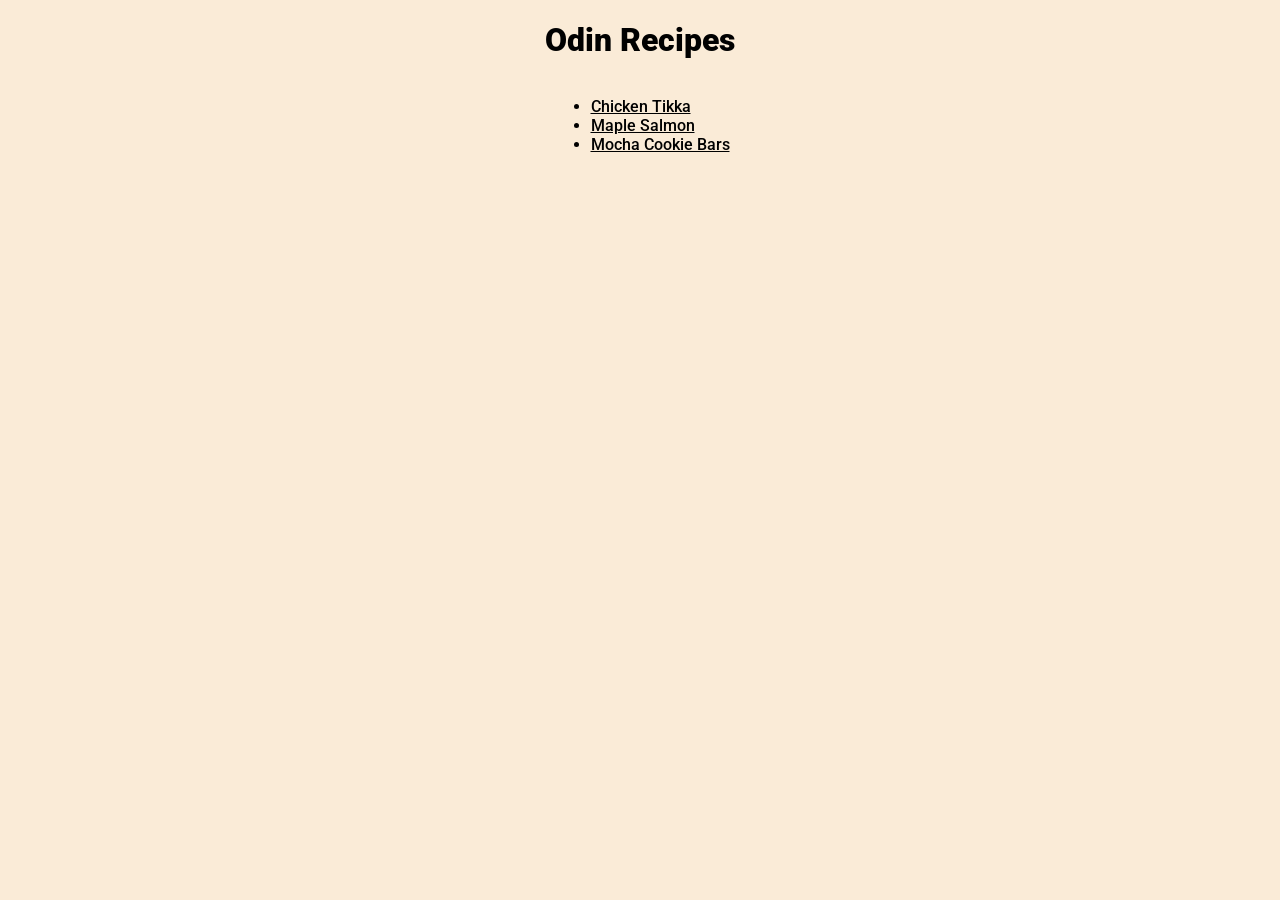
<file: index.html>
<!DOCTYPE html>
<html lang="en">
    <head>
        <meta charset="utf-8">
        <title>Odin Recipes</title>
        <link rel="stylesheet" href="./index-styles.css">
        <link rel="preconnect" href="https://fonts.googleapis.com">
        <link rel="preconnect" href="https://fonts.gstatic.com" crossorigin>
        <link href="https://fonts.googleapis.com/css2?family=Roboto:wght@300;400;500;700;900&display=swap" rel="stylesheet">
    </head>

    <body>
        <h1>Odin Recipes</h1>
        <div>
            <ul>
                <li>
                    <a href="./recipes/chicken-tikka.html">Chicken Tikka</a>
                </li>
    
                <li>
                    <a href="./recipes/maple-salmon.html">Maple Salmon</a>
                </li>
    
                <li>
                    <a href="./recipes/mocha-cookie-bars.html">Mocha Cookie Bars</a>
                </li>
            </ul>  
        </div>
    </body>
</html>
</file>
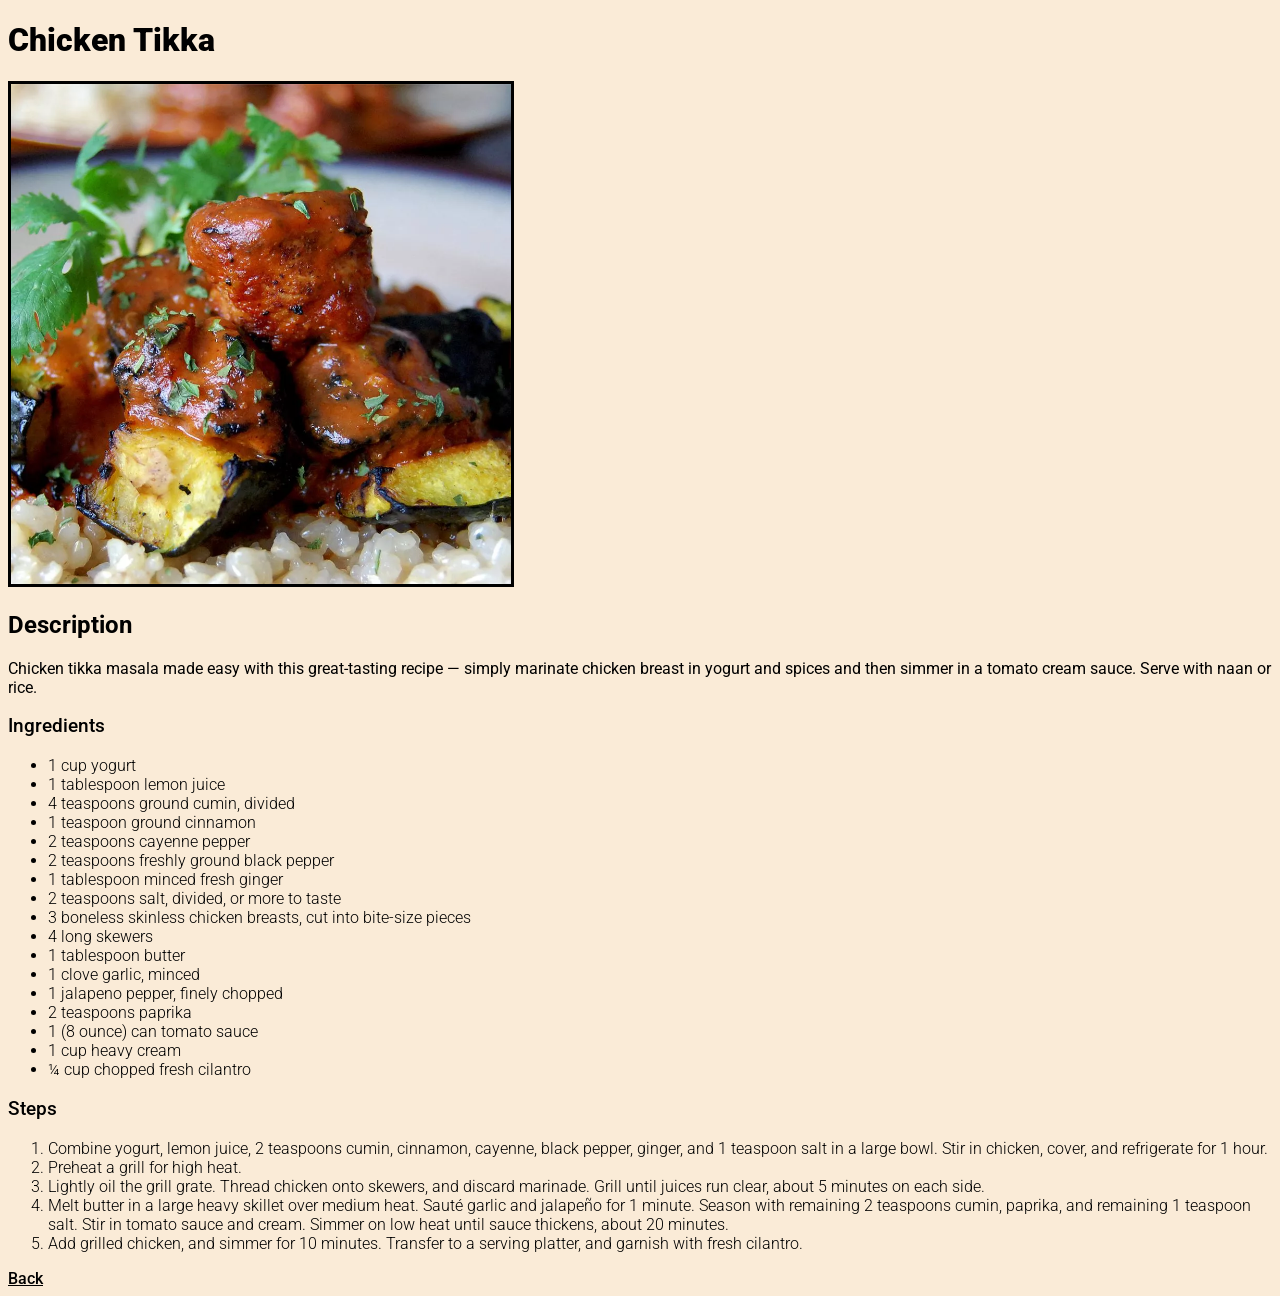
<file: recipes/chicken-tikka.html>
<!DOCTYPE html>
<html lang="en">
<head>
    <meta charset="UTF-8">
    <meta http-equiv="X-UA-Compatible" content="IE=edge">
    <meta name="viewport" content="width=device-width, initial-scale=1.0">
    <title>Chicken Tikka Recipe</title>
    <link rel="stylesheet" href="../styles.css">
    <link rel="preconnect" href="https://fonts.googleapis.com">
    <link rel="preconnect" href="https://fonts.gstatic.com" crossorigin>
    <link href="https://fonts.googleapis.com/css2?family=Roboto:wght@300;400;500;700;900&display=swap" rel="stylesheet">
</head>
<body>
    <h1>Chicken Tikka</h1>
    <img src="../images/chicken-tikka.webp" alt="chicken tikka">

    <h2>Description</h2>
    <p>
       Chicken tikka masala made easy with this great-tasting recipe — 
       simply marinate chicken breast in yogurt and spices and then simmer in a tomato cream sauce. 
       Serve with naan or rice.
    </p>
    <h3>Ingredients</h3>
    <ul>
        <li>1 cup yogurt</li>

        <li>1 tablespoon lemon juice</li> 

        <li>4 teaspoons ground cumin, divided</li>

        <li>1 teaspoon ground cinnamon</li>

        <li>2 teaspoons cayenne pepper</li>

        <li>2 teaspoons freshly ground black pepper</li>

        <li>1 tablespoon minced fresh ginger</li>

        <li>2 teaspoons salt, divided, or more to taste</li> 

        <li>3 boneless skinless chicken breasts, cut into bite-size pieces</li>

        <li>4 long skewers</li>

        <li>1 tablespoon butter</li>

        <li>1 clove garlic, minced</li>

        <li>1 jalapeno pepper, finely chopped</li>

        <li>2 teaspoons paprika</li>

        <li>1 (8 ounce) can tomato sauce</li>

        <li>1 cup heavy cream</li>

        <li>¼ cup chopped fresh cilantro</li>
    </ul>

    <h3>Steps</h3>
    <ol>
        <li>
            Combine yogurt, lemon juice, 2 teaspoons cumin, cinnamon, cayenne, black pepper, ginger, and 1 teaspoon salt in a large bowl. 
            Stir in chicken, cover, and refrigerate for 1 hour.
        </li>

        <li>
            Preheat a grill for high heat.
        </li>

        <li>
            Lightly oil the grill grate. 
            Thread chicken onto skewers, and discard marinade. 
            Grill until juices run clear, about 5 minutes on each side.
        </li>

        <li>
            Melt butter in a large heavy skillet over medium heat. 
            Sauté garlic and jalapeño for 1 minute. Season with remaining 2 teaspoons cumin, paprika, and remaining 1 teaspoon salt. 
            Stir in tomato sauce and cream. 
            Simmer on low heat until sauce thickens, about 20 minutes.
        </li>

        <li>
            Add grilled chicken, and simmer for 10 minutes. 
            Transfer to a serving platter, and garnish with fresh cilantro.
        </li>
    </ol>
    <a href="../index.html">Back</a>
</body>
</html>
</file>
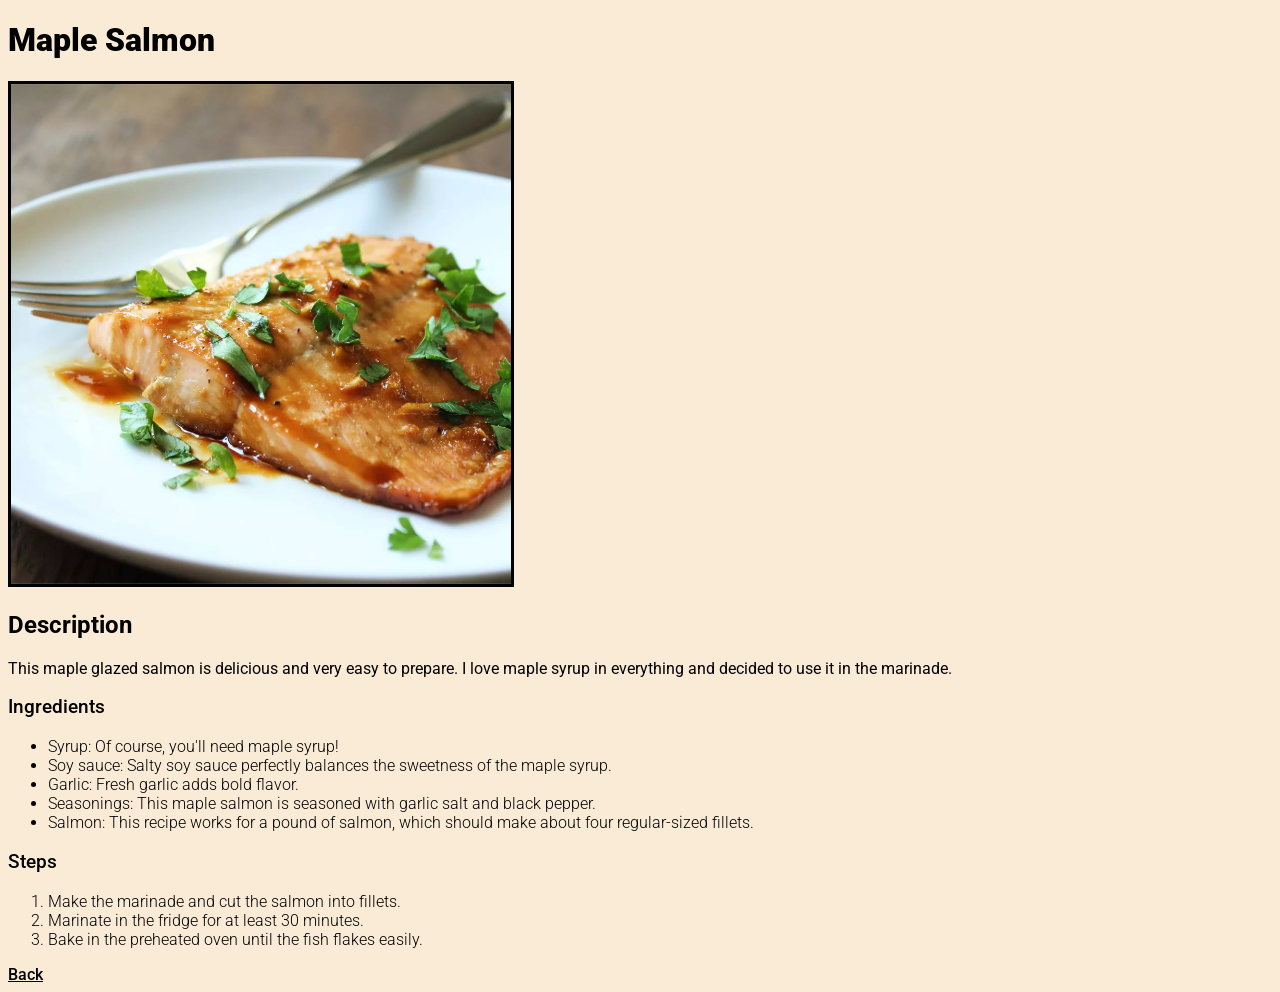
<file: recipes/maple-salmon.html>
<!DOCTYPE html>
<html lang="en">
<head>
    <meta charset="UTF-8">
    <meta http-equiv="X-UA-Compatible" content="IE=edge">
    <meta name="viewport" content="width=device-width, initial-scale=1.0">
    <title>Maple Salmon Recipe</title>
    <link rel="stylesheet" href="../styles.css">
    <link rel="preconnect" href="https://fonts.googleapis.com">
    <link rel="preconnect" href="https://fonts.gstatic.com" crossorigin>
    <link href="https://fonts.googleapis.com/css2?family=Roboto:wght@300;400;500;700;900&display=swap" rel="stylesheet">
</head>
<body>
    <h1>Maple Salmon</h1>
    <img src="../images/maple-salmon.webp" alt="Maple Salmon">

    <h2>Description</h2>
    <p>
        This maple glazed salmon is delicious and very easy to prepare. 
        I love maple syrup in everything and decided to use it in the marinade.
    </p>
    <h3>Ingredients</h3>
    <ul>
         <li>Syrup: Of course, you'll need maple syrup!</li> 
         <li>Soy sauce: Salty soy sauce perfectly balances the sweetness of the maple syrup.</li>
         <li>Garlic: Fresh garlic adds bold flavor.</li>
         <li>Seasonings: This maple salmon is seasoned with garlic salt and black pepper.</li>
         <li>Salmon: This recipe works for a pound of salmon, which should make about four regular-sized fillets.</li>
    </ul>

    <h3>Steps</h3>
    <ol>
        <li>Make the marinade and cut the salmon into fillets.</li>
        <li>Marinate in the fridge for at least 30 minutes.</li>
        <li>Bake in the preheated oven until the fish flakes easily.</li>
    </ol>
    <a href="../index.html">Back</a>
</body>
</html>
</file>
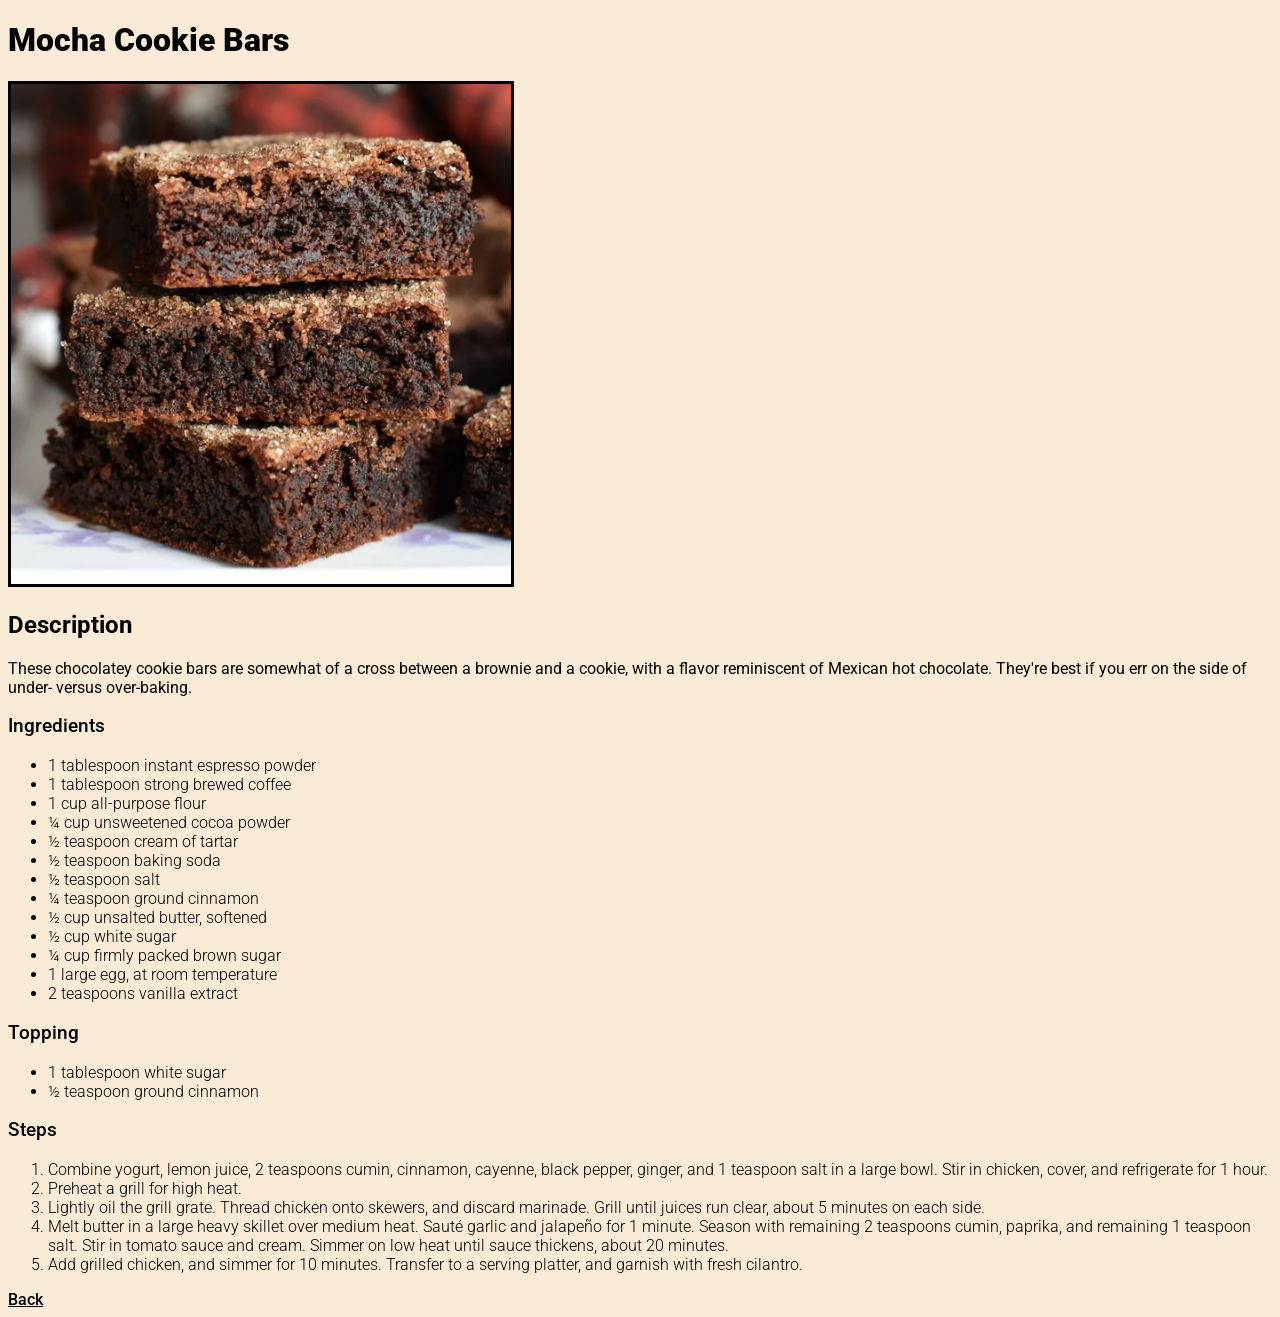
<file: recipes/mocha-cookie-bars.html>
<!DOCTYPE html>
<html lang="en">
<head>
    <meta charset="UTF-8">
    <meta http-equiv="X-UA-Compatible" content="IE=edge">
    <meta name="viewport" content="width=device-width, initial-scale=1.0">
    <title>Mocha Cookie Bars Recipe</title>
    <link rel="stylesheet" href="../styles.css">
    <link rel="preconnect" href="https://fonts.googleapis.com">
    <link rel="preconnect" href="https://fonts.gstatic.com" crossorigin>
    <link href="https://fonts.googleapis.com/css2?family=Roboto:wght@300;400;500;700;900&display=swap" rel="stylesheet">
</head>
<body>
    <h1>Mocha Cookie Bars</h1>
    <img src="../images/mocha-cookie-bars.webp" alt="mocha cookie bar">

    <h2>Description</h2>
    <p>
        These chocolatey cookie bars are somewhat of a cross between a brownie and a cookie, with a flavor reminiscent of Mexican hot chocolate. 
        They're best if you err on the side of under- versus over-baking.
    </p>
    <h3>Ingredients</h3>
    <ul>
        <li>1 tablespoon instant espresso powder</li>

        <li>1 tablespoon strong brewed coffee</li>

        <li>1 cup all-purpose flour</li>

        <li>¼ cup unsweetened cocoa powder</li>

        <li>½ teaspoon cream of tartar</li>

        <li>½ teaspoon baking soda</li>

        <li>½ teaspoon salt</li>

        <li>¼ teaspoon ground cinnamon</li>

        <li>½ cup unsalted butter, softened</li>

        <li>½ cup white sugar</li>

        <li>¼ cup firmly packed brown sugar</li>

        <li>1 large egg, at room temperature</li>

        <li>2 teaspoons vanilla extract</li>
    </ul>

    <h3>Topping</h3>
    <ul>
        <li>1 tablespoon white sugar</li>

        <li>½ teaspoon ground cinnamon</li>
    </ul>

    <h3>Steps</h3>
    <ol>
        <li>
            Combine yogurt, lemon juice, 2 teaspoons cumin, cinnamon, cayenne, black pepper, ginger, and 1 teaspoon salt in a large bowl. 
            Stir in chicken, cover, and refrigerate for 1 hour.
        </li>

        <li>
            Preheat a grill for high heat.
        </li>

        <li>
            Lightly oil the grill grate. 
            Thread chicken onto skewers, and discard marinade. 
            Grill until juices run clear, about 5 minutes on each side.
        </li>

        <li>
            Melt butter in a large heavy skillet over medium heat. 
            Sauté garlic and jalapeño for 1 minute. Season with remaining 2 teaspoons cumin, paprika, and remaining 1 teaspoon salt. 
            Stir in tomato sauce and cream. 
            Simmer on low heat until sauce thickens, about 20 minutes.
        </li>

        <li>
            Add grilled chicken, and simmer for 10 minutes. 
            Transfer to a serving platter, and garnish with fresh cilantro.
        </li>
    </ol>
    <a href="../index.html">Back</a>
</body>
</html>
</file>
<file: index-styles.css>
img{
    height: 500px;
    width: 500px;
    object-fit: cover;
    object-position: center;
    border: 3px solid black;
}

body{
    font-family: "roboto",'Times New Roman';
    background-color: antiquewhite;
    text-align: center;
    
}



h1{
    font-weight: 900;
}

h2{
    font-weight: 700;
}

h3{
    font-weight: 500;
}

ul, ol{
    font-weight: 300;
    display: inline-block;
    text-align: left;
}


a{
    color: black;
    font-weight: 500;
}
</file>
<file: styles.css>
img{
    height: 500px;
    width: 500px;
    object-fit: cover;
    object-position: center;
    border: 3px solid black;
}

body{
    font-family: "roboto",'Times New Roman';
    background-color: antiquewhite;
    
}



h1{
    font-weight: 900;
}

h2{
    font-weight: 700;
}

h3{
    font-weight: 500;
}

ul, ol{
    font-weight: 300;
}

a{
    color: black;
    font-weight: 500;
}
</file>
